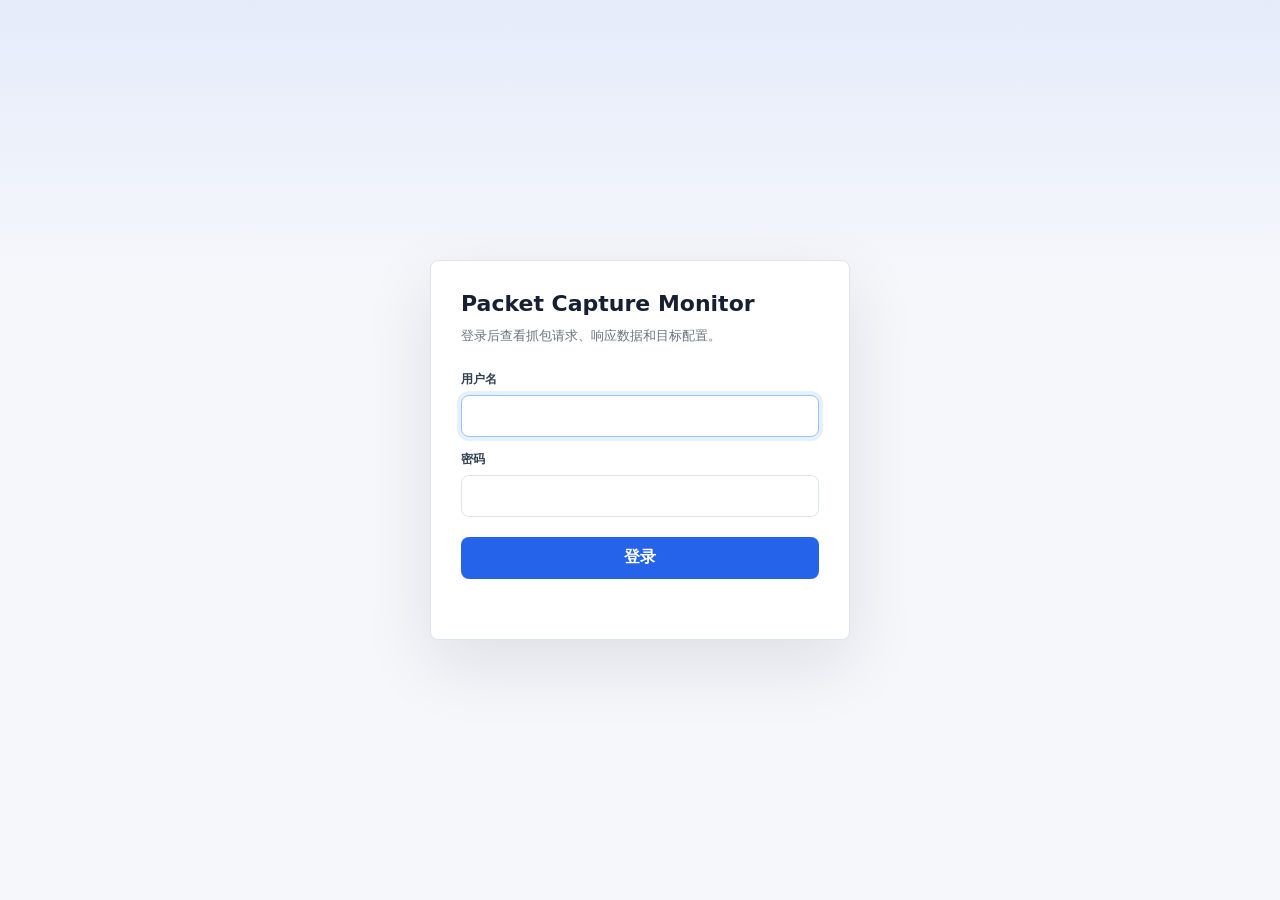
<file: packet_capture_monitor/static/login.html>
<!doctype html>
<html lang="zh-CN">
  <head>
    <meta charset="utf-8" />
    <meta name="viewport" content="width=device-width, initial-scale=1" />
    <title>登录 · Packet Capture Monitor</title>
    <style>
      :root {
        color-scheme: light;
        font-family: Inter, ui-sans-serif, system-ui, -apple-system, BlinkMacSystemFont, "Segoe UI", sans-serif;
        --bg: #f5f7fb;
        --panel: #ffffff;
        --text: #172033;
        --muted: #6b7280;
        --line: #dce3ee;
        --accent: #2563eb;
        --bad: #c2413b;
      }

      * {
        box-sizing: border-box;
      }

      body {
        min-height: 100vh;
        margin: 0;
        display: grid;
        place-items: center;
        background:
          linear-gradient(180deg, rgba(37, 99, 235, 0.08), rgba(245, 247, 251, 0) 280px),
          var(--bg);
        color: var(--text);
      }

      main {
        width: min(420px, calc(100vw - 32px));
        padding: 30px;
        border: 1px solid var(--line);
        border-radius: 8px;
        background: var(--panel);
        box-shadow: 0 24px 70px rgba(15, 23, 42, 0.1);
      }

      h1 {
        margin: 0;
        font-size: 22px;
        line-height: 1.2;
      }

      p {
        margin: 8px 0 24px;
        color: var(--muted);
        font-size: 13px;
        line-height: 1.6;
      }

      label {
        display: block;
        margin-top: 14px;
        color: #334155;
        font-size: 12px;
        font-weight: 720;
      }

      input {
        width: 100%;
        height: 42px;
        margin-top: 7px;
        padding: 0 12px;
        border: 1px solid var(--line);
        border-radius: 8px;
        outline: 0;
        font: inherit;
      }

      input:focus {
        border-color: #93c5fd;
        box-shadow: 0 0 0 4px rgba(37, 99, 235, 0.1);
      }

      button {
        width: 100%;
        height: 42px;
        margin-top: 20px;
        border: 0;
        border-radius: 8px;
        background: var(--accent);
        color: #ffffff;
        font: inherit;
        font-weight: 760;
        cursor: pointer;
      }

      #error {
        min-height: 18px;
        margin-top: 12px;
        color: var(--bad);
        font-size: 13px;
      }
    </style>
  </head>
  <body>
    <main>
      <h1>Packet Capture Monitor</h1>
      <p>登录后查看抓包请求、响应数据和目标配置。</p>
      <form id="loginForm">
        <label for="username">用户名</label>
        <input id="username" name="username" autocomplete="username" autofocus />
        <label for="password">密码</label>
        <input id="password" name="password" type="password" autocomplete="current-password" />
        <button type="submit">登录</button>
        <div id="error" aria-live="polite"></div>
      </form>
    </main>
    <script>
      const form = document.querySelector("#loginForm");
      const error = document.querySelector("#error");
      form.addEventListener("submit", async (event) => {
        event.preventDefault();
        error.textContent = "";
        const payload = {
          username: form.username.value.trim(),
          password: form.password.value,
        };
        const response = await fetch("/api/login", {
          method: "POST",
          headers: { "Content-Type": "application/json" },
          body: JSON.stringify(payload),
        });
        if (!response.ok) {
          error.textContent = "用户名或密码不正确";
          return;
        }
        location.href = "/";
      });
    </script>
  </body>
</html>
</file>
